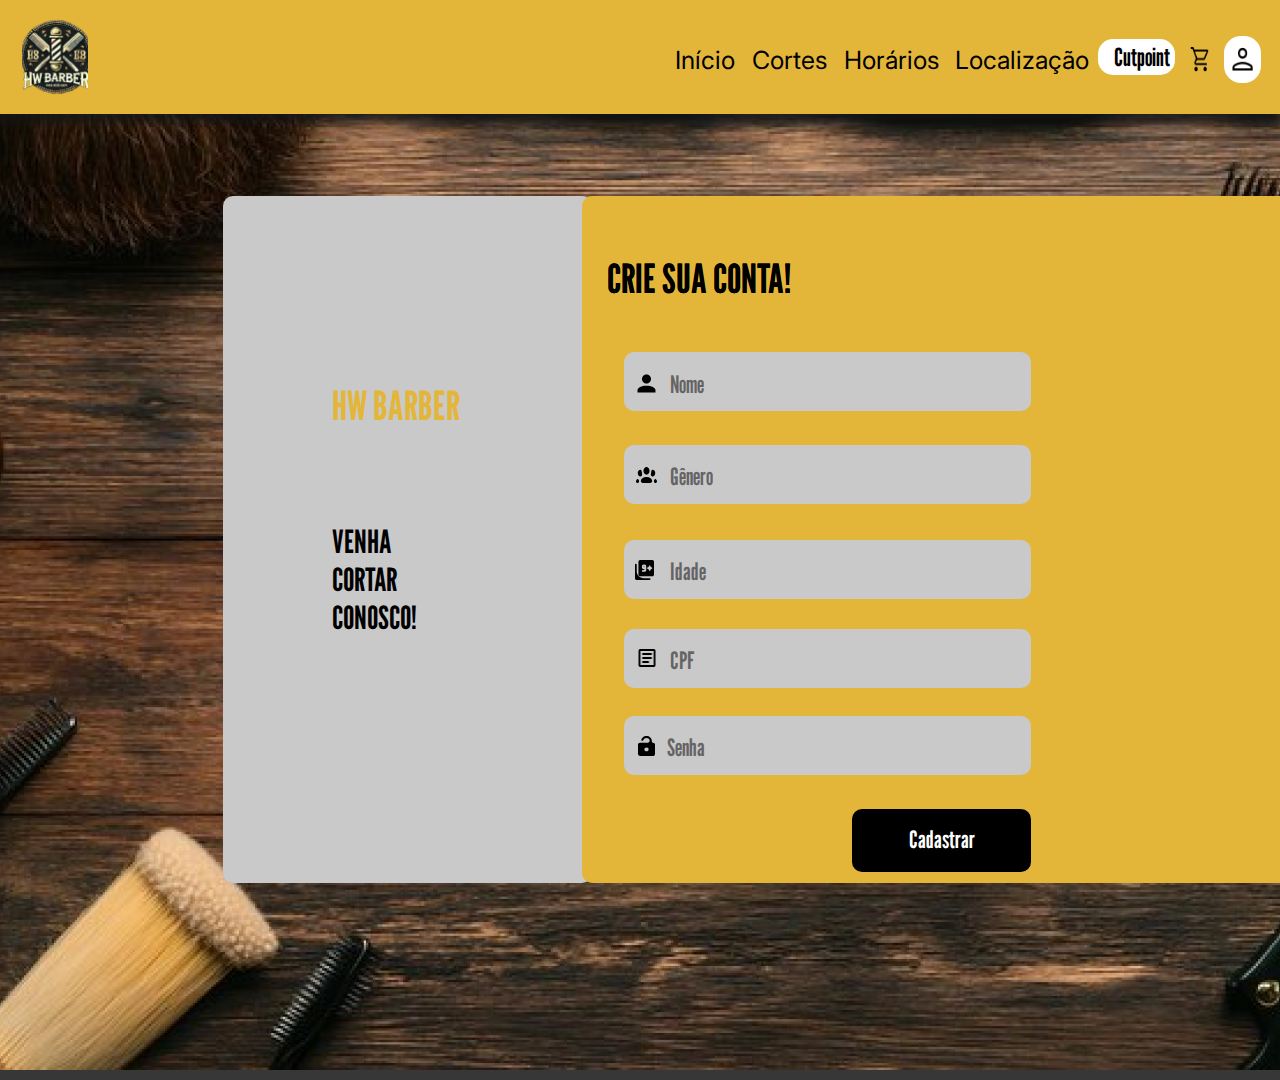
<file: tela cadastro/cadastro.html>
<!DOCTYPE html>
<html>
<head>
  	<meta charset="utf-8">
  	<meta name="viewport" content="initial-scale=1, width=device-width">
  	
  	<link rel="stylesheet"  href="./index.css" />
    <link rel="stylesheet"  href="./global.css" />
  	<link rel="stylesheet" href="https://fonts.googleapis.com/css2?family=League Gothic:wght@400&display=swap" />
  	<link rel="stylesheet" href="https://fonts.googleapis.com/css2?family=Inter:wght@400&display=swap" />
  	
  	
  	
</head>
<body>
  	
  	<div class="tela-de-cadastro">
    		<img class="fundo-icon" alt="" src="imagenscadastro/fundo.png">
    		
    		<div class="tela-preincipal">
      			<div class="barra-topo">
        				<div class="barra-topo-child">
        				</div>
      			</div>
      			<div class="barra">
        				<div class="perfilfoto">
          					<div class="rectangle-parent">
            						<div class="group-child" id="rectangle">
            						</div>
            						<img class="perfil-icon" alt="" src="imagenscadastro/perfil.png" id="perfilIcon">
            						
          					</div>
        				</div>
        				<img class="carrinho-icon" alt="" src="imagenscadastro/carrinho.png" id="carrinhoIcon">
        				
        				<div class="poit">
          					<div class="poit-child">
          					</div>
          					<div class="cutpoint">   Cutpoint</div>
        				</div>
        				<div class="inicio-etc">
          					<div class="incio" id="incioText">Início</div>
          					<div class="cortes" id="cortesText">Cortes</div>
          					<div class="horrios" id="horriosText">Horários</div>
          					<div class="localizao" id="localizaoText">Localização</div>
        				</div>
        				<img class="logo-hw-icon" alt="" src="imagenscadastro/logo-hw.png" id="logoHwImage">
        				
      			</div>
    		</div>
    		<div class="rectangle-group">
      			<div class="group-item">
      			</div>
      			<div class="hw-barber">HW BARBER</div>
      			<div class="venha-cortar-conosco-container">
        				<p class="venha">VENHA </p>
        				<p class="venha">CORTAR </p>
        				<p class="venha">CONOSCO!</p>
      			</div>
      			<div class="group-inner">
      			</div>
      			<div class="crie-sua-conta">CRIE SUA CONTA!</div>
      			<div class="crie-sua-conta">CRIE SUA CONTA!</div>
      			<div class="boto-cadastrar" id="botoCadastrarContainer">
        				<div class="boto-cadastrar-child">
        				</div>
        				<div class="cadastrar">Cadastrar</div>
      			</div>
      			<div class="rectangle-container">
        				<div class="rectangle-div">
        				</div>
        				<div class="senha" id="senhaText">Senha</div>
        				<img class="senha-icon" alt="" src="imagenscadastro/senha.svg">
        				
      			</div>
      			<div class="group-child1">
      			</div>
      			<div class="cpf" id="cPFText">CPF</div>
      			<div class="cpf1">
        				<div class="text-box-outline">
        				</div>
      			</div>
      			<img class="cpf-icon" alt="" src="imagenscadastro/cpf.png">
      			
      			<div class="group-child2">
      			</div>
      			<div class="nome" id="nomeText">Nome</div>
      			<img class="perfilusuario-icon" alt="" src="imagenscadastro/perfilusuario.svg">
      			
      			<div class="group-div">
        				<div class="rectangle-div">
        				</div>
        				<div class="gnero" id="gneroText">Gênero</div>
        				<img class="genero-icon" alt="" src="imagenscadastro/genero.svg">
        				
      			</div>
      			<div class="group-child4">
      			</div>
      			<div class="idade" id="idadeText">Idade</div>
      			<img class="idade-icon" alt="" src="imagenscadastro/idade.svg">
      			
    		</div>
  	</div>
  	
  	
  	
  	
  	<script>
    		var rectangle = document.getElementById("rectangle");
    		if(rectangle) {
      			rectangle.addEventListener("click", function (e) {
        				// Add your code here
      			});
    		}
    		
    		var perfilIcon = document.getElementById("perfilIcon");
    		if(perfilIcon) {
      			perfilIcon.addEventListener("click", function (e) {
        				// Add your code here
      			});
    		}
    		
    		var carrinhoIcon = document.getElementById("carrinhoIcon");
    		if(carrinhoIcon) {
      			carrinhoIcon.addEventListener("click", function (e) {
        				// Add your code here
      			});
    		}
    		
    		var incioText = document.getElementById("incioText");
    		if(incioText) {
      			incioText.addEventListener("click", function (e) {
        				window.location.href = '../tela principal/principal.html'
      			});
    		}
    		
    		var cortesText = document.getElementById("cortesText");
    		if(cortesText) {
      			cortesText.addEventListener("click", function (e) {
        				// Add your code here
      			});
    		}
    		
    		var horriosText = document.getElementById("horriosText");
    		if(horriosText) {
      			horriosText.addEventListener("click", function (e) {
        				// Add your code here
      			});
    		}
    		
    		var localizaoText = document.getElementById("localizaoText");
    		if(localizaoText) {
      			localizaoText.addEventListener("click", function (e) {
        				// Add your code here
      			});
    		}
    		
    		var logoHwImage = document.getElementById("logoHwImage");
    		if(logoHwImage) {
      			logoHwImage.addEventListener("click", function (e) {
        				// Add your code here
      			});
    		}
    		
    		var botoCadastrarContainer = document.getElementById("botoCadastrarContainer");
    		if(botoCadastrarContainer) {
      			botoCadastrarContainer.addEventListener("click", function (e) {
        				// Add your code here
      			});
    		}
    		
    		</script></body>
</html>
</file>
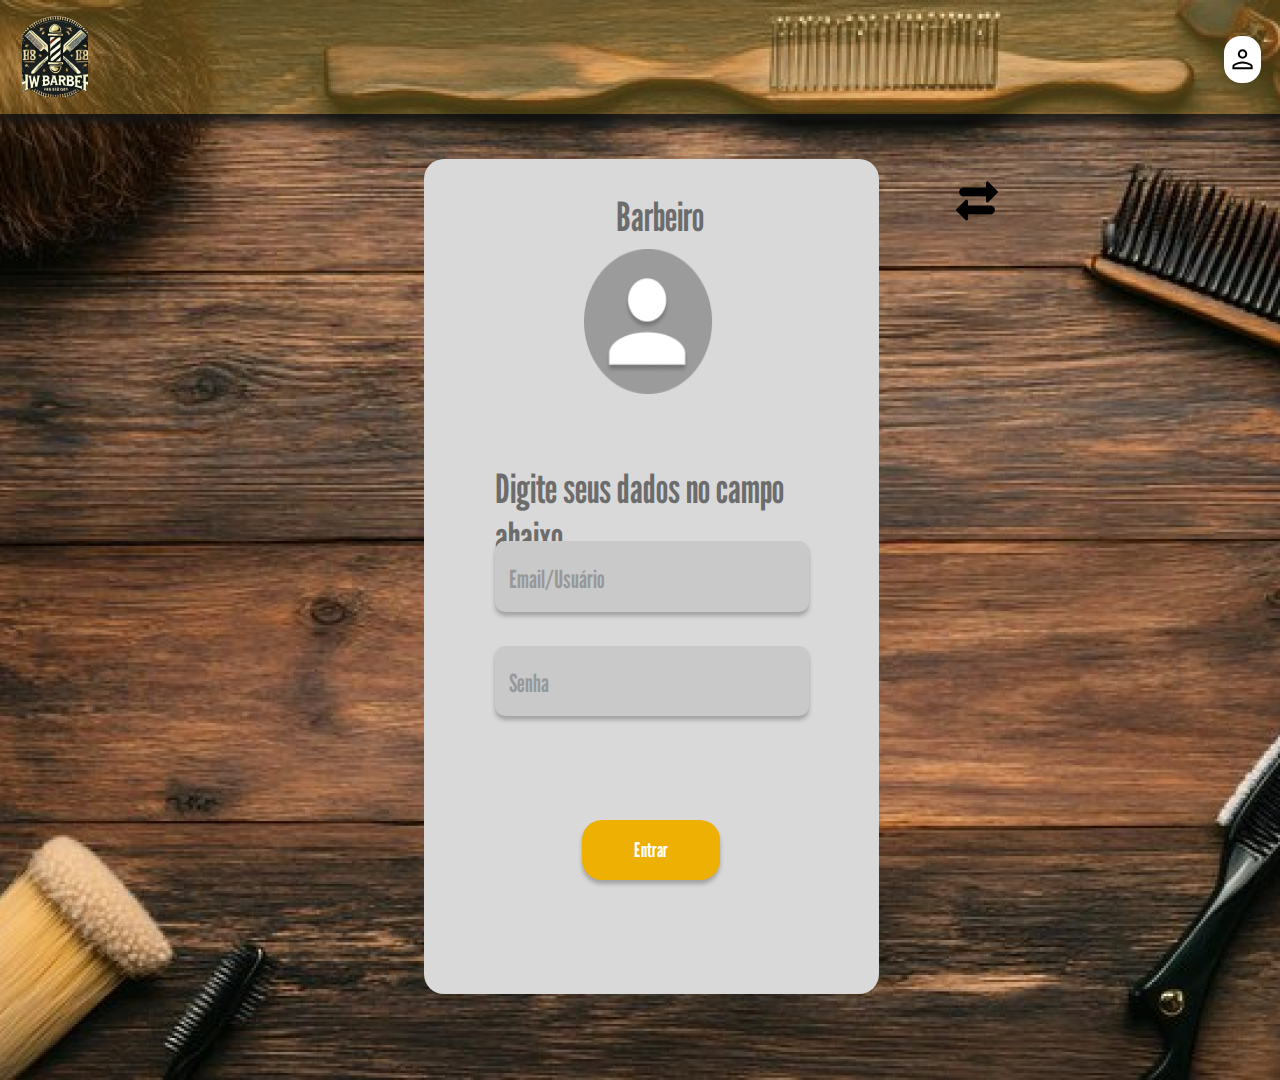
<file: tela login - barbeiro/tela login - barbeiro.html>
<!DOCTYPE html>
<html>
<head>
  	<meta charset="utf-8">
  	<meta name="viewport" content="initial-scale=1, width=device-width">
  	
  	<link rel="stylesheet"  href="./index.css" />
    <link rel="stylesheet"  href="./global.css" />
  	<link rel="stylesheet" href="https://fonts.googleapis.com/css2?family=League Gothic:wght@400&display=swap" />
  	
  	
  	
</head>
<body>
  	<div class="tela-de-login-barbeiro">
    		<div class="fundo-parent">
      			<img class="fundo-icon" alt="" src="imagensloginbarbeiro/fundo.png">
      			<div class="tela-de-login-parent">
        				<div class="tela-de-login">
          					<div class="tela-de-login-child">
          					</div>
          					<div class="botao" id="botaoContainer">
            						<div class="botao-child">
            						</div>
            						<div class="entrar">Entrar</div>
          					</div>
          					<div class="digite-seus-dados">Digite seus dados no campo abaixo.</div>
                            <div class="barbeiro">Barbeiro</div>
        				</div>
        				<div class="rectangle-parent">
          					<div class="group-child">
          					</div>
          					<div class="senha">Senha</div>
        				</div>
        				<div class="rectangle-group">
          					<div class="group-child">
          					</div>
          					<div class="emailusurio">Email/Usuário</div>
        				</div>
        				<img class="group-inner" alt="" src="imagensloginbarbeiro/usuario.png ">
        				
      			</div>
    		</div>
    		<div class="tela-preincipal">
      			<div class="barra-topo">
        				<div class="barra-topo-child">
        				</div>
      			</div>
      			<div class="barra">
        				<div class="perfilfoto">
          					<div class="fundo-parent">
            						<div class="rectangle-div" id="rectangle">
            						</div>
            						<img class="perfil-icon" alt="" src="imagensloginbarbeiro/perfil.svg" id="perfilIcon">
            						
          					</div>
        				</div>
        				<img class="logo-hw-icon" alt="" src="imagensloginbarbeiro/hwbarber.png">
        				
      			</div>
    		</div>
    		<img class="trocarpracliente-icon" alt="" src="imagensloginbarbeiro/trocarpracliente.png" id="trocarpraclienteIcon">
    		
  	</div>
  	
  	
  	
  	
  	<script>
    		var botaoContainer = document.getElementById("botaoContainer");
    		if(botaoContainer) {
      			botaoContainer.addEventListener("click", function (e) {
        				// Add your code here
      			});
    		}
    		
    		var rectangle = document.getElementById("rectangle");
    		if(rectangle) {
      			rectangle.addEventListener("click", function (e) {
        				// Add your code here
      			});
    		}
    		
    		var perfilIcon = document.getElementById("perfilIcon");
    		if(perfilIcon) {
      			perfilIcon.addEventListener("click", function (e) {
        				// Add your code here
      			});
    		}
    		
    		var trocarpraclienteIcon = document.getElementById("trocarpraclienteIcon");
    		if(trocarpraclienteIcon) {
                trocarpraclienteIcon.addEventListener("click", function (e) {
        				window.location.href = '../tela login/login.html'
      			});
    		}</script></body>
</html>
</file>
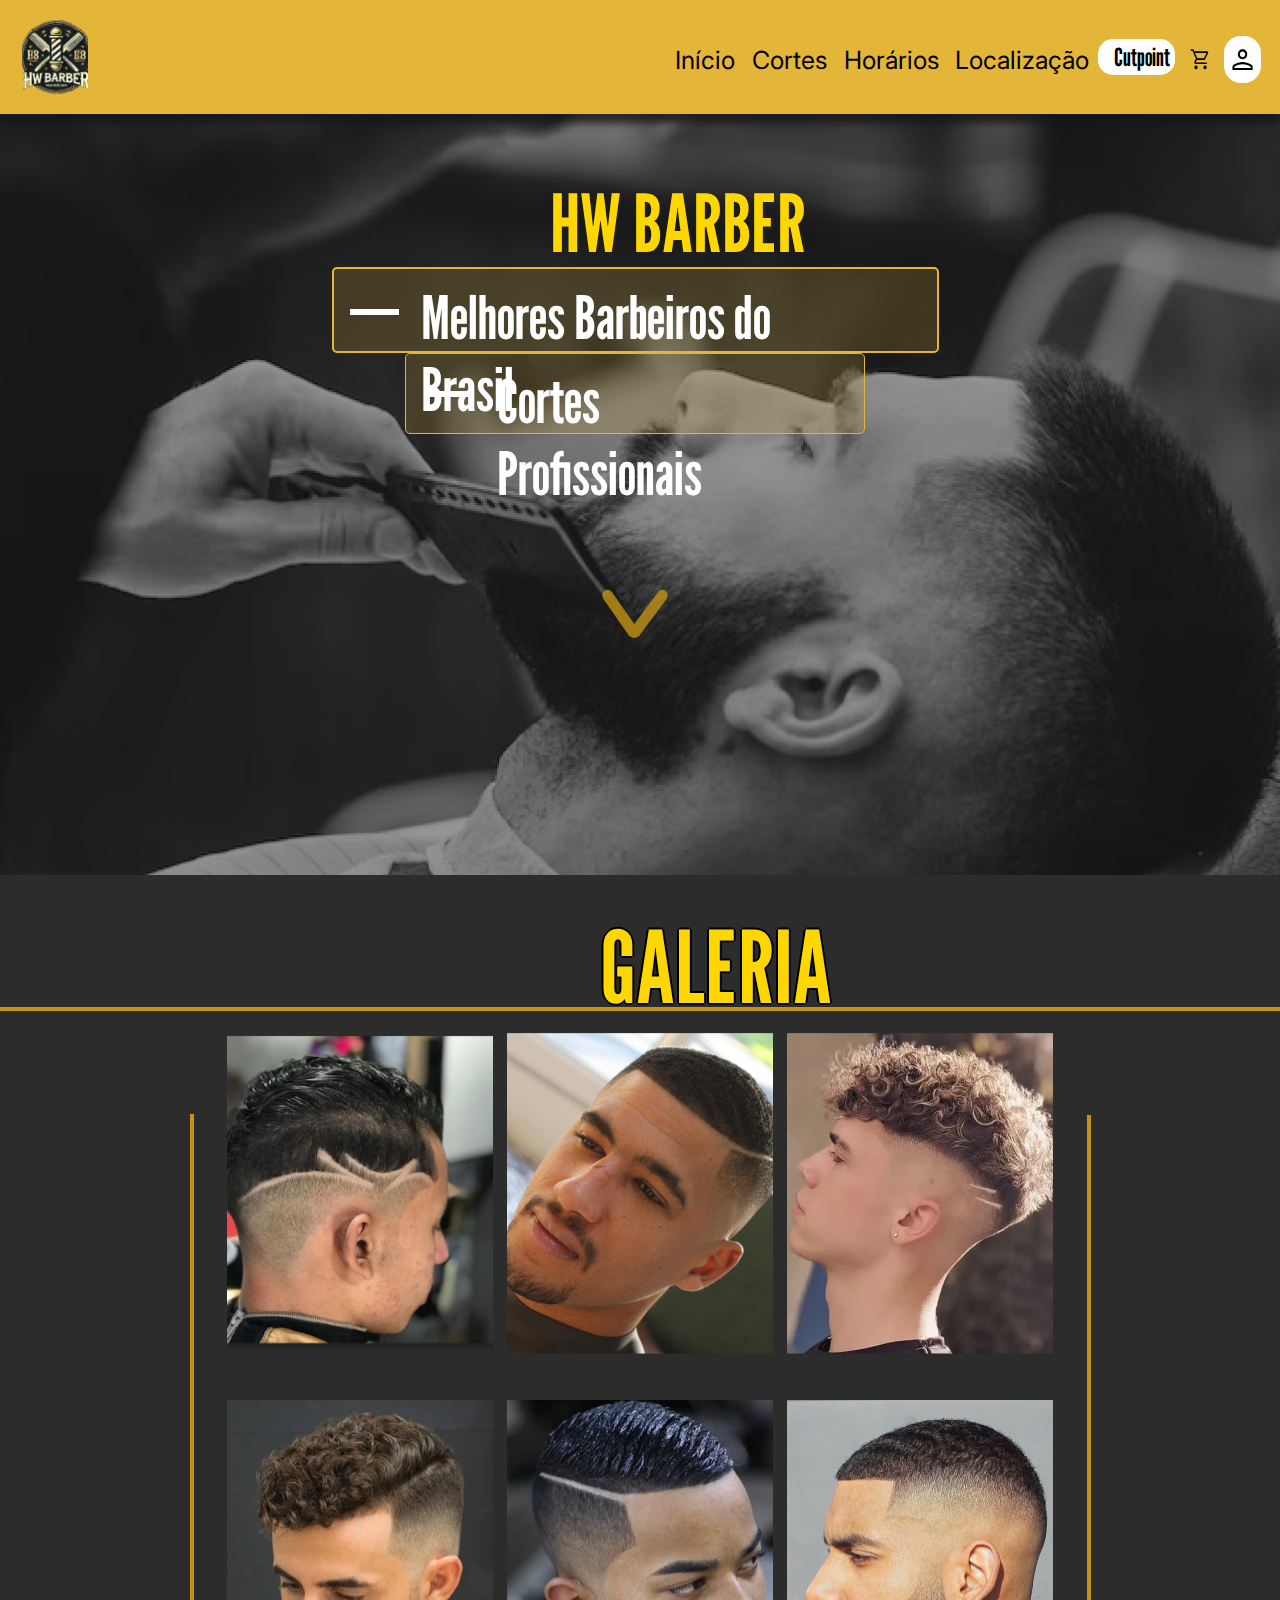
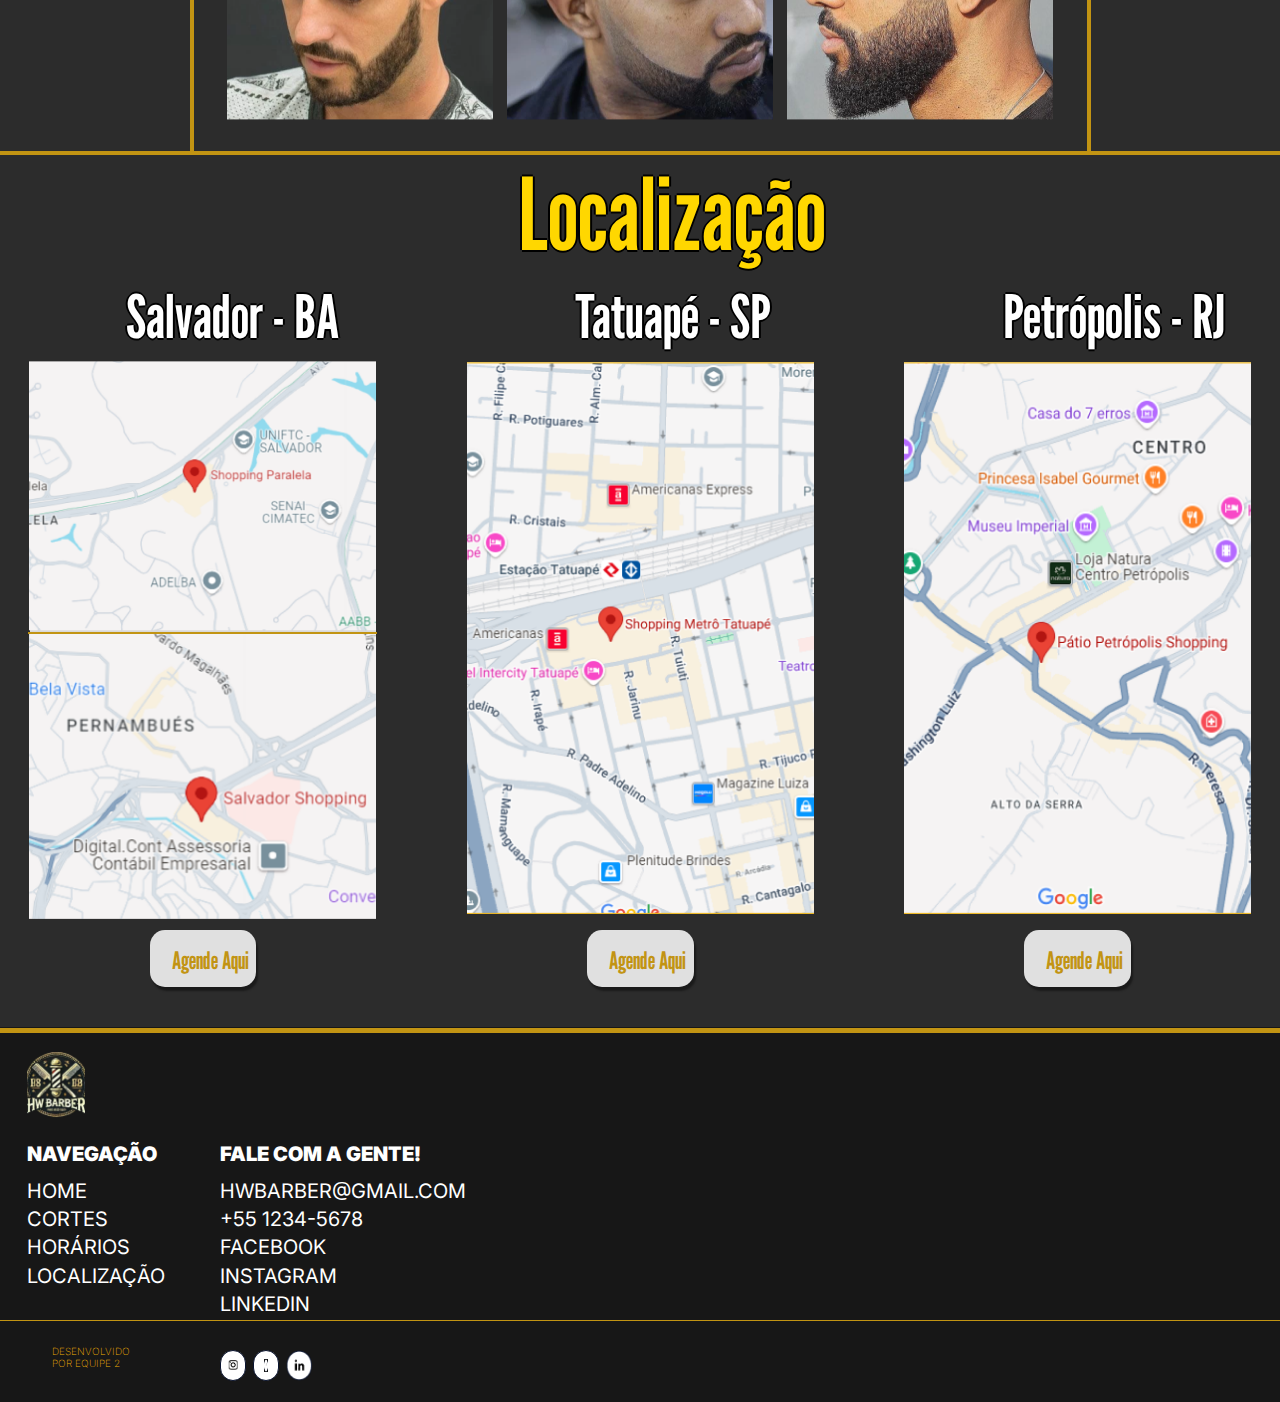
<file: tela principal/principal.html>
<!DOCTYPE html>
<html>
<head>
  	<meta charset="utf-8">
  	<meta name="viewport" content="initial-scale=1, width=device-width">
  	
  	<link rel="stylesheet"  href="./index.css" />
	<link rel="stylesheet"  href="./globals.css" />
  	<link rel="stylesheet" href="https://fonts.googleapis.com/css2?family=League Gothic:wght@400&display=swap" />
  	<link rel="stylesheet" href="https://fonts.googleapis.com/css2?family=Inter:wght@200;400;900&display=swap" />
  	
  	
  	
</head>
<body>
  	
  	<div class="tela-principal">
    		<div class="group-parent">
      			<div class="group-container">
        				<div class="group-wrapper">
          					<div class="group-wrapper">
            						<img class="cara-barbudo-icon" alt="" src="imagens/cara-barbudo.png">
            						
            						<div class="hw-barber">HW BARBER</div>
            						<div class="texto-inicial">
              							<div class="texto-inicial-child">
              							</div>
              							<div class="texto-inicial-item">
              							</div>
              							<div class="cortes-profissionais">Cortes Profissionais</div>
              							<div class="texto-inicial-inner">
              							</div>
              							<div class="rectangle-div">
              							</div>
              							<div class="melhores-barbeiros-do">Melhores Barbeiros do Brasil</div>
            						</div>
          					</div>
        				</div>
        				<img class="group-child" alt="" src="imagens/vector-1.png" id="vector">
        				
      			</div>
      			<div class="localizao" data-scroll-to="localizaoContainer">
        				<div class="linha-parent">
          					<div class="linha">
            						<div class="linha-child">
            						</div>
            						<div class="linha-item">
            						</div>
          					</div>
          					<div class="galeria">Localização</div>
          					<div class="salvador-ba">Salvador - BA</div>
          					<div class="tatuap-sp">Tatuapé - SP</div>
          					<div class="petrpolis-rj">Petrópolis - RJ</div>
          					<div class="salvador">
          					</div>
          					<img class="salvador2-icon" alt="" src="imagens/salvador-2.png">
          					
          					<div class="tatuap-sp1">
          					</div>
          					<img class="tatuape-icon" alt="" src="imagens/tatuape.png">
          					
          					<div class="petrpolis-rj1">
          					</div>
          					<img class="petropolis-icon" alt="" src="imagens/petropolis.png">
          					
          					<div class="agende-aqui" id="agendeAquiContainer">
            						<div class="agende-aqui-child">
            						</div>
            						<div class="agende-aqui1">Agende Aqui</div>
          					</div>
          					<div class="agende-aqui2" id="agendeAquiContainer1">
            						<div class="agende-aqui-child">
            						</div>
            						<div class="agende-aqui1">Agende Aqui</div>
          					</div>
          					<img class="salvador1-icon" alt="" src="imagens/salvador-1.png">
          					
          					<div class="group-item">
          					</div>
          					<div class="agende-aqui4" id="agendeAquiContainer2">
            						<div class="agende-aqui-child">
            						</div>
            						<div class="agende-aqui1">Agende Aqui</div>
          					</div>
        				</div>
      			</div>
      			<div class="galeria1">
        				<div class="galeria2">
          					<div class="galeria-child">
          					</div>
          					<div class="galeria-fotos">
            						<div class="galeria-fotos-child">
            						</div>
            						<div class="galeria-fotos-item">
            						</div>
            						<img class="icon" alt="" src="imagens/1.png">
            						
            						<img class="icon1" alt="" src="imagens/2.png">
            						
            						<img class="icon2" alt="" src="imagens/3.png">
            						
            						<img class="icon3" alt="" src="imagens/4.png">
            						
            						<img class="icon4" alt="" src="imagens/5.png">
            						
            						<img class="icon5" alt="" src="imagens/6.png">
            						
          					</div>
          					<div class="galeria-item">
          					</div>
        				</div>
        				<div class="galeria3">GALERIA</div>
      			</div>
      			<div class="rodap">
        				<div class="linha1">
          					<div class="linha-inner">
          					</div>
          					<div class="linha-child1">
          					</div>
        				</div>
        				<div class="desenvolvido-por-equipe-2-parent">
          					<div class="desenvolvido-por-equipe">Desenvolvido por equipe 2 </div>
          					<div class="linha2">
            						<div class="linha-child2">
            						</div>
            						<div class="linha-child3">
            						</div>
          					</div>
          					<div class="informaes-do-rodap">
            						<div class="social">
              							<img class="linkedin-icon" alt="" src="imagens/linkedin-icon.png" id="linkedinIcon">
              							
              							<div class="facebook-icon" id="facebookIconContainer">
                								<div class="rectangle">
                								</div>
                								<img class="facebook-icon1" alt="" src="imagens/Facebook-Icon.png">
                								
              							</div>
              							<div class="instagram-icon" id="instagramIconContainer">
                								<div class="rectangle">
                								</div>
                								<img class="instagram-icon1" alt="" src="imagens/instagram.png">
                								
              							</div>
            						</div>
            						<div class="fale-com-a-gente">
              							<div class="linkedin">Linkedin</div>
              							<div class="instagram">Instagram</div>
              							<div class="facebook">Facebook</div>
              							<div class="div">+55 1234-5678</div>
              							<div class="hwbarbergmailcom">HWBarber@gmail.com</div>
              							<div class="fale-com-a">Fale com a gente!</div>
            						</div>
            						<div class="navegao">
              							<div class="horrios">Horários</div>
              							<div class="localizao1" id="localizaoText">Localização</div>
              							<div class="cortes" id="cortesText">Cortes</div>
              							<div class="home" id="homeText">Home</div>
              							<div class="navegao1">Navegação</div>
            						</div>
            						<div class="logo-da-empresa">LOGO da empresa</div>
          					</div>
          					<img class="logo-da-hw-barber-1" alt="" src="imagens/logo-hw.png">
          					
          					<img class="hwbarber-icon" alt="" src="imagens/hwbarber.png" id="hwbarberImage">
          					
        				</div>
      			</div>
    		</div>
    		<div class="tela-preincipal">
      			<div class="barra-topo">
        				<div class="barra-topo-child">
        				</div>
      			</div>
      			<div class="barra">
        				<div class="perfilfoto" id="perfilfotoContainer">
          					<div class="group-wrapper">
            						<div class="group-inner">
            						</div>
            						<img class="perfil-icon" alt="" src="imagens/perfil.svg" id="perfilIcon">
            						
          					</div>
        				</div>
        				<img class="carrinho-icon" alt="" src="imagens/carrinho.svg" id="carrinhoIcon">
        				
        				<div class="poit">
          					<div class="poit-child">
          					</div>
          					<div class="cutpoint">   Cutpoint</div>
        				</div>
        				<div class="inicio-etc">
          					<div class="incio" id="incioText">Início</div>
          					<div class="cortes1" id="cortesText">Cortes</div>
          					<div class="horrios1" id="horriosText">Horários</div>
          					<div class="localizao2" id="localizaoText">Localização</div>
        				</div>
        				<img class="logo-hw-icon" alt="" src="imagens/logo-hw.png" id="logoHwImage">
        				
      			</div>
    		</div>
  	</div>
  	
  	
  	
  	
  	<script>
    		var vector = document.getElementById("vector");
    		if(vector) {
      			vector.addEventListener("click", function () {
        				var anchor = document.querySelector("[data-scroll-to='localizaoContainer']");
        				if(anchor) {
          					anchor.scrollIntoView({"block":"start","behavior":"smooth"})
        				}
      			});
    		}
    		
    		
    		var agendeAquiContainer = document.getElementById("agendeAquiContainer");
    		if(agendeAquiContainer) {
      			agendeAquiContainer.addEventListener("click", function (e) {
        				window.location.href = '../tela login/login.html'
      			});
    		}
    		
    		var agendeAquiContainer1 = document.getElementById("agendeAquiContainer1");
    		if(agendeAquiContainer1) {
      			agendeAquiContainer1.addEventListener("click", function (e) {
        				window.location.href = '../tela login/login.html'
      			});
    		}
    		
    		var agendeAquiContainer2 = document.getElementById("agendeAquiContainer2");
    		if(agendeAquiContainer2) {
      			agendeAquiContainer2.addEventListener("click", function (e) {
        				window.location.href = '../tela login/login.html'
      			});
    		}
    		
    		var linkedinIcon = document.getElementById("linkedinIcon");
    		if(linkedinIcon) {
      			linkedinIcon.addEventListener("click", function (e) {
        				// Add your code here
      			});
    		}
    		
    		var facebookIconContainer = document.getElementById("facebookIconContainer");
    		if(facebookIconContainer) {
      			facebookIconContainer.addEventListener("click", function (e) {
        				// Add your code here
      			});
    		}
    		
    		var instagramIconContainer = document.getElementById("instagramIconContainer");
    		if(instagramIconContainer) {
      			instagramIconContainer.addEventListener("click", function (e) {
        				// Add your code here
      			});
    		}
    		
    		var localizaoText = document.getElementById("localizaoText");
    		if(localizaoText) {
      			localizaoText.addEventListener("click", function (e) {
        				// Add your code here
      			});
    		}
    		
    		var cortesText = document.getElementById("cortesText");
    		if(cortesText) {
      			cortesText.addEventListener("click", function (e) {
        				// Add your code here
      			});
    		}
    		
    		var homeText = document.getElementById("homeText");
    		if(homeText) {
      			homeText.addEventListener("click", function (e) {
        				window.location.href = '../tela principal/principal.html'
      			});
    		}
    		
    		var hwbarberImage = document.getElementById("hwbarberImage");
    		if(hwbarberImage) {
      			hwbarberImage.addEventListener("click", function (e) {
        				window.location.href = '../tela principal/principal.html'
      			});
    		}
    		
    		var perfilIcon = document.getElementById("perfilIcon");
    		if(perfilIcon) {
      			perfilIcon.addEventListener("click", function (e) {
        				// Add your code here
      			});
    		}
    		
    		var perfilfotoContainer = document.getElementById("perfilfotoContainer");
    		if(perfilfotoContainer) {
      			perfilfotoContainer.addEventListener("click", function (e) {
        				// Add your code here
      			});
    		}
    		
    		var carrinhoIcon = document.getElementById("carrinhoIcon");
    		if(carrinhoIcon) {
      			carrinhoIcon.addEventListener("click", function (e) {
        				// Add your code here
      			});
    		}
    		
    		var incioText = document.getElementById("incioText");
    		if(incioText) {
      			incioText.addEventListener("click", function (e) {
        				window.location.href = '../tela principal/principal.html'
      			});
    		}
    		
    		var horriosText = document.getElementById("horriosText");
    		if(horriosText) {
      			horriosText.addEventListener("click", function (e) {
        				// Add your code here
      			});
    		}
    		
    		var logoHwImage = document.getElementById("logoHwImage");
    		if(logoHwImage) {
      			logoHwImage.addEventListener("click", function (e) {
        				window.location.href = '../tela principal/principal.html'
      			});
    		}</script></body>
</html>
</file>
<file: tela cadastro/index.css>
.fundo-icon {
    position: absolute;
    top: 0px;
    left: 0px;
    width: 1490px;
    height: 1069.9px;
    object-fit: cover;
}
.barra-topo-child {
    position: absolute;
    top: 159px;
    left: 0px;
    background-color: #373737;
    width: 1906px;
    height: 890px;
}
.barra-topo {
    position: absolute;
    height: 100%;
    width: 100%;
    top: 0%;
    right: 0%;
    bottom: 0%;
    left: 0%;
    box-shadow: 0px 9px 7px rgba(22, 22, 22, 0.79);
    background-color: #e3b63a;
    overflow: hidden;
}
.group-child {
    position: absolute;
    height: 100%;
    width: 100%;
    top: 0%;
    right: 0%;
    bottom: 0%;
    left: 0%;
    border-radius: 17px;
    background-color: #fff;
    cursor: pointer;
}
.perfil-icon {
    position: absolute;
    height: 52.68%;
    width: 55.92%;
    top: 23.35%;
    right: 22.02%;
    bottom: 23.98%;
    left: 22.06%;
    max-width: 100%;
    overflow: hidden;
    max-height: 100%;
    cursor: pointer;
}
.rectangle-parent {
    position: absolute;
    height: 100%;
    width: 100%;
    top: 0%;
    right: 0%;
    bottom: 0%;
    left: 0%;
}
.perfilfoto {
    position: absolute;
    height: 57.58%;
    width: 2.99%;
    top: 24.66%;
    right: 0%;
    bottom: 17.76%;
    left: 97.01%;
}
.carrinho-icon {
    position: absolute;
    height: 30.95%;
    width: 1.6%;
    top: 38.29%;
    right: 4.16%;
    bottom: 30.76%;
    left: 94.23%;
    max-width: 100%;
    overflow: hidden;
    max-height: 100%;
    cursor: pointer;
}
.poit-child {
    position: absolute;
    height: 100%;
    width: 100%;
    top: 0%;
    right: 0%;
    bottom: 0%;
    left: 0%;
    border-radius: 15px;
    background-color: #fff;
}
.cutpoint {
    position: absolute;
    height: 67.23%;
    width: 90.52%;
    top: 8.49%;
    left: 4.93%;
    white-space: pre-wrap;
    display: inline-block;
}
.poit {
    position: absolute;
    height: 44.02%;
    width: 6.14%;
    top: 28.29%;
    right: 6.99%;
    bottom: 27.69%;
    left: 86.87%;
}
.incio {
    position: absolute;
    height: 78.95%;
    width: 14.41%;
    top: 0%;
    left: 0%;
    display: inline-block;
    cursor: pointer;
}
.cortes {
    position: absolute;
    height: 98.68%;
    width: 16.96%;
    top: 1.35%;
    left: 18.84%;
    display: inline-block;
    cursor: pointer;
}
.horrios {
    position: absolute;
    height: 78.95%;
    width: 21.83%;
    top: 0%;
    left: 41.54%;
    display: inline-block;
    cursor: pointer;
}
.localizao {
    position: absolute;
    height: 79.93%;
    width: 31.07%;
    top: 0.1%;
    left: 68.92%;
    display: inline-block;
    cursor: pointer;
}
.inicio-etc {
    position: absolute;
    height: 37.48%;
    width: 32.71%;
    top: 35.72%;
    right: 14.58%;
    bottom: 26.79%;
    left: 52.71%;
    font-family: Inter;
}
.logo-hw-icon {
    position: absolute;
    height: 100%;
    width: 5.34%;
    top: 0%;
    right: 94.66%;
    bottom: 0%;
    left: 0%;
    max-width: 100%;
    overflow: hidden;
    max-height: 100%;
    object-fit: cover;
    cursor: pointer;
}
.barra {
    position: absolute;
    height: 71.14%;
    width: 96.81%;
    top: 14.04%;
    right: 1.47%;
    bottom: 14.82%;
    left: 1.72%;
}
.tela-preincipal {
    position: absolute;
    height: 10.56%;
    width: 100%;
    top: 0%;
    right: 0%;
    bottom: 89.44%;
    left: 0%;
}
.group-item {
    position: absolute;
    top: 0px;
    left: 0px;
    border-radius: 10px;
    background-color: #c9c9c9;
    width: 369px;
    height: 687px;
}
.hw-barber {
    position: absolute;
    top: 185.35px;
    left: 108.35px;
    font-size: 40px;
    color: #e3b63a;
    display: inline-block;
    width: 144.1px;
    height: 149.5px;
}
.venha {
    margin: 0;
}
.venha-cortar-conosco-container {
    position: absolute;
    top: 325.53px;
    left: 108.35px;
    font-size: 32px;
    color: #000;
    display: inline-block;
    width: 97.2px;
    height: 236.7px;
}
.group-inner {
    position: absolute;
    top: 0px;
    left: 358.75px;
    border-radius: 10px;
    background-color: #e3b63a;
    width: 708.2px;
    height: 686.9px;
}
.crie-sua-conta {
    position: absolute;
    top: calc(50% - 285.87px);
    left: calc(50% - 149.73px);
    font-size: 40px;
    color: #000;
    display: inline-block;
    width: 208.9px;
    height: 76.3px;
}
.boto-cadastrar-child {
    position: absolute;
    top: 0px;
    left: 0px;
    border-radius: 10px;
    background-color: #000;
    width: 178.9px;
    height: 63.3px;
}
.cadastrar {
    position: absolute;
    top: 16.34px;
    left: 57px;
    display: inline-block;
    width: 64px;
    height: 20px;
}
.boto-cadastrar {
    position: absolute;
    top: 612.66px;
    left: 628.75px;
    width: 178.9px;
    height: 63.3px;
    cursor: pointer;
    color: #fff;
}
.rectangle-div {
    position: absolute;
    top: 0px;
    left: 0px;
    border-radius: 10px;
    background-color: #c9c9c9;
    width: 406.6px;
    height: 59.2px;
}
.senha {
    position: absolute;
    top: 16.78px;
    left: 42.36px;
    display: inline-block;
    width: 39.2px;
    height: 25px;
    cursor: pointer;
}
.senha-icon {
    position: absolute;
    height: 33.78%;
    width: 4.18%;
    top: 33.41%;
    right: 92.44%;
    bottom: 32.81%;
    left: 3.38%;
    max-width: 100%;
    overflow: hidden;
    max-height: 100%;
}
.rectangle-container {
    position: absolute;
    top: 520.22px;
    left: 401.01px;
    width: 406.6px;
    height: 59.2px;
}
.group-child1 {
    position: absolute;
    top: 433px;
    left: 401.01px;
    border-radius: 10px;
    background-color: #c9c9c9;
    width: 406.6px;
    height: 59.2px;
}
.cpf {
    position: absolute;
    top: 450px;
    left: 446.75px;
    display: inline-block;
    width: 29px;
    height: 24px;
    cursor: pointer;
}
.cpf-icon {
    position: absolute;
    height: 2.62%;
    width: 1.69%;
    top: 65.94%;
    right: 59.49%;
    bottom: 31.44%;
    left: 38.83%;
    max-width: 100%;
    overflow: hidden;
    max-height: 100%;
}
.group-child2 {
    position: absolute;
    top: 155.76px;
    left: 401.01px;
    border-radius: 10px;
    background-color: #c9c9c9;
    width: 406.6px;
    height: 59.2px;
}
.nome {
    position: absolute;
    top: 174px;
    left: 446.5px;
    display: inline-block;
    width: 39.2px;
    height: 25px;
    cursor: pointer;
}
.perfilusuario-icon {
    position: absolute;
    top: 174px;
    left: 409.75px;
    width: 27px;
    height: 27px;
    overflow: hidden;
}
.gnero {
    position: absolute;
    top: 17px;
    left: 45.68px;
    display: inline-block;
    width: 52px;
    height: 25px;
    cursor: pointer;
}
.genero-icon {
    position: absolute;
    height: 27.03%;
    width: 5.16%;
    top: 37.16%;
    right: 91.96%;
    bottom: 35.81%;
    left: 2.87%;
    max-width: 100%;
    overflow: hidden;
    max-height: 100%;
}
.group-div {
    position: absolute;
    top: 249px;
    left: 401.07px;
    width: 406.6px;
    height: 59.2px;
}
.group-child4 {
    position: absolute;
    top: 344.22px;
    left: 401.01px;
    border-radius: 10px;
    background-color: #c9c9c9;
    width: 406.6px;
    height: 59.2px;
}
.idade {
    position: absolute;
    top: 361px;
    left: 446.75px;
    display: inline-block;
    width: 39px;
    height: 27px;
    cursor: pointer;
}
.idade-icon {
    position: absolute;
    height: 2.91%;
    width: 1.78%;
    top: 52.98%;
    right: 59.63%;
    bottom: 44.1%;
    left: 38.59%;
    max-width: 100%;
    overflow: hidden;
    max-height: 100%;
}
.rectangle-group {
    position: absolute;
    top: 196px;
    left: 223.25px;
    width: 1066.9px;
    height: 687px;
    font-size: 24px;
    color: rgba(0, 0, 0, 0.5);
}
.tela-de-cadastro {
    width: 100%;
    position: relative;
    background-color: #373737;
    height: 1080px;
    overflow: hidden;
    text-align: left;
    font-size: 25px;
    color: #000;
    font-family: 'League Gothic';
}
</file>
<file: tela cadastro/global.css>
*{
    margin: 0;
    padding: 0;
    box-sizing: border-box;
    }
</file>
<file: tela login - barbeiro/index.css>
.fundo-icon {
    position: absolute;
    height: 100%;
    width: 100%;
    top: 0%;
    right: 0%;
    bottom: 0%;
    left: 0%;
    max-width: 100%;
    overflow: hidden;
    max-height: 100%;
    object-fit: cover;
}
.tela-de-login-child {
    position: absolute;
    height: 100%;
    width: 100%;
    top: 0%;
    right: 0%;
    bottom: 0%;
    left: 0%;
    border-radius: 20px;
    background-color: #d9d9d9;
}
.botao-child {
    position: absolute;
    height: 100%;
    width: 100%;
    top: 0%;
    right: 0%;
    bottom: 0%;
    left: 0%;
    box-shadow: 0px 4px 4px rgba(0, 0, 0, 0.25);
    border-radius: 20px;
    background-color: #efb004;
}
.entrar {
    position: absolute;
    height: 40.13%;
    width: 29.38%;
    top: 30.1%;
    left: 37.5%;
    display: inline-block;
}
.botao {
    position: absolute;
    height: 7.16%;
    width: 30.14%;
    top: 79.16%;
    right: 35%;
    bottom: 13.68%;
    left: 34.85%;
    cursor: pointer;
    font-size: 20px;
    color: #fff;
}
.digite-seus-dados {
    position: absolute;
    height: 6.83%;
    width: 73.29%;
    top: 36.53%;
    left: 15.64%;
    display: inline-block;
}
.barbeiro {
    position: absolute;
    height: 6.83%;
    width: 20.16%;
    top: 3.95%;
    left: 42.2%;
    display: inline-block;
}
.tela-de-login {
    position: absolute;
    height: 100%;
    width: 100%;
    top: 0%;
    right: 0%;
    bottom: 0%;
    left: 0%;
    font-size: 40px;
    color: rgba(0, 0, 0, 0.5);
}
.group-child {
    position: absolute;
    height: 100%;
    width: 100%;
    top: 0%;
    right: 0%;
    bottom: 0%;
    left: 0%;
    box-shadow: 0px 4px 4px rgba(0, 0, 0, 0.25);
    border-radius: 10px;
    background-color: #c9c9c9;
}
.senha {
    position: absolute;
    height: 35.36%;
    width: 17.86%;
    top: 31.37%;
    left: 4.3%;
    display: inline-block;
}
.rectangle-parent {
    position: absolute;
    height: 8.47%;
    width: 68.78%;
    top: 58.3%;
    right: 15.51%;
    bottom: 33.23%;
    left: 15.71%;
}
.emailusurio {
    position: absolute;
    height: 35.36%;
    width: 30.62%;
    top: 32.37%;
    left: 4.3%;
    display: inline-block;
}
.rectangle-group {
    position: absolute;
    height: 8.47%;
    width: 68.78%;
    top: 45.76%;
    right: 15.51%;
    bottom: 45.77%;
    left: 15.71%;
}
.group-inner {
    position: absolute;
    height: 17.37%;
    width: 28.26%;
    top: 10.78%;
    right: 36.51%;
    bottom: 71.86%;
    left: 35.23%;
    max-width: 100%;
    overflow: hidden;
    max-height: 100%;
}
.tela-de-login-parent {
    position: absolute;
    height: 77.31%;
    width: 35.62%;
    top: 14.72%;
    right: 31.29%;
    bottom: 7.96%;
    left: 33.09%;
}
.fundo-parent {
    position: absolute;
    height: 100%;
    width: 100%;
    top: 0%;
    right: 0%;
    bottom: 0%;
    left: 0%;
}
.barra-topo-child {
    position: absolute;
    top: 159px;
    left: 0px;
    background-color: #373737;
    width: 1906px;
    height: 890px;
}
.barra-topo {
    position: absolute;
    height: 100%;
    width: 100%;
    top: 0%;
    right: 0%;
    bottom: 0%;
    left: 0%;
    box-shadow: 0px 9px 7px rgba(22, 22, 22, 0.79);
    background-color: rgba(227, 182, 58, 0.3);
    overflow: hidden;
}
.rectangle-div {
    position: absolute;
    height: 100%;
    width: 100%;
    top: 0%;
    right: 0%;
    bottom: 0%;
    left: 0%;
    border-radius: 17px;
    background-color: #fff;
    cursor: pointer;
}
.perfil-icon {
    position: absolute;
    height: 52.68%;
    width: 55.92%;
    top: 23.35%;
    right: 22.02%;
    bottom: 23.98%;
    left: 22.06%;
    max-width: 100%;
    overflow: hidden;
    max-height: 100%;
    cursor: pointer;
}
.perfilfoto {
    position: absolute;
    height: 57.58%;
    width: 2.99%;
    top: 24.66%;
    right: 0%;
    bottom: 17.76%;
    left: 97.01%;
}
.logo-hw-icon {
    position: absolute;
    height: 100%;
    width: 5.34%;
    top: 0%;
    right: 94.66%;
    bottom: 0%;
    left: 0%;
    max-width: 100%;
    overflow: hidden;
    max-height: 100%;
    object-fit: cover;
}
.barra {
    position: absolute;
    height: 71.14%;
    width: 96.81%;
    top: 14.04%;
    right: 1.47%;
    bottom: 14.82%;
    left: 1.72%;
}
.tela-preincipal {
    position: absolute;
    height: 10.56%;
    width: 100%;
    top: 0%;
    right: 0%;
    bottom: 89.44%;
    left: 0%;
}
.trocarpracliente-icon {
    position: absolute;
    top: 176px;
    left: 952px;
    width: 50px;
    height: 50px;
    object-fit: cover;
    cursor: pointer;
}
.tela-de-login-barbeiro {
    width: 100%;
    position: relative;
    background-color: #292929;
    height: 1080px;
    overflow: hidden;
    text-align: left;
    font-size: 25px;
    color: rgba(103, 103, 103, 0.5);
    font-family: 'League Gothic';
}
</file>
<file: tela login - barbeiro/global.css>
*{
    margin: 0;
    padding: 0;
    box-sizing: border-box;
    }
</file>
<file: tela principal/index.css>
.cara-barbudo-icon {
    position: absolute;
    height: 100%;
    width: 100%;
    top: 0%;
    right: 0%;
    bottom: 0%;
    left: 0%;
    max-width: 100%;
    overflow: hidden;
    max-height: 100%;
    object-fit: cover;
}
.hw-barber {
    position: absolute;
    height: 7.87%;
    width: 41.45%;
    top: 8.02%;
    left: 42.97%;
    display: inline-block;
}
.texto-inicial-child {
    position: absolute;
    height: 48.56%;
    width: 75.76%;
    top: 51.47%;
    right: 12.12%;
    bottom: -0.03%;
    left: 12.12%;
    border-radius: 5px;
    background-color: rgba(227, 182, 58, 0.19);
    border: 1px solid #e3b63a;
    box-sizing: border-box;
}
.texto-inicial-item {
    position: absolute;
    height: 3.89%;
    width: 8.04%;
    top: 73.8%;
    right: 76.81%;
    bottom: 22.31%;
    left: 15.15%;
    background-color: #fff;
}
.cortes-profissionais {
    position: absolute;
    height: 34.93%;
    width: 48.03%;
    top: 58.26%;
    left: 27.27%;
    display: inline-block;
}
.texto-inicial-inner {
    position: absolute;
    height: 51.5%;
    width: 100%;
    top: 0%;
    right: 0%;
    bottom: 48.5%;
    left: 0%;
    border-radius: 5px;
    background-color: rgba(227, 182, 58, 0.19);
    border: 2px solid #e3b63a;
    box-sizing: border-box;
}
.rectangle-div {
    position: absolute;
    height: 3.89%;
    width: 8.04%;
    top: 24.76%;
    right: 88.93%;
    bottom: 71.35%;
    left: 3.03%;
    background-color: #fff;
}
.melhores-barbeiros-do {
    position: absolute;
    height: 34.93%;
    width: 68.49%;
    top: 8.25%;
    left: 14.7%;
    display: inline-block;
}
.texto-inicial {
    position: absolute;
    height: 21.94%;
    width: 47.43%;
    top: 20.1%;
    right: 26.64%;
    bottom: 57.96%;
    left: 25.93%;
    font-size: 60px;
    color: #fff;
}
.group-wrapper {
    position: absolute;
    height: 100%;
    width: 100%;
    top: 0%;
    right: 0%;
    bottom: 0%;
    left: 0%;
}
.group-child {
    position: absolute;
    height: 6.39%;
    width: 5.17%;
    top: 62.38%;
    right: 47.79%;
    bottom: 31.22%;
    left: 47.04%;
    border-radius: 3px;
    max-width: 100%;
    overflow: hidden;
    max-height: 100%;
    cursor: pointer;
}
.group-container {
    position: absolute;
    height: 25.38%;
    width: 100%;
    top: 3.8%;
    right: 0%;
    bottom: 70.82%;
    left: 0%;
}
.linha-child {
    position: absolute;
    height: 99.52%;
    width: 99.59%;
    top: 0.49%;
    right: 0.41%;
    bottom: -0.01%;
    left: 0%;
    background-color: rgba(179, 179, 179, 0);
}
.linha-item {
    position: absolute;
    height: 0.54%;
    width: 99.99%;
    top: 0%;
    right: 0%;
    bottom: 99.46%;
    left: 0.01%;
    background-color: #c29413;
}
.linha {
    position: absolute;
    height: 89.2%;
    width: 100%;
    top: 0%;
    right: 0%;
    bottom: 10.8%;
    left: 0%;
}
.galeria {
    position: absolute;
    height: 9.7%;
    width: 33.35%;
    top: 0.25%;
    left: 40.66%;
    font-size: 100px;
    color: #ffd700;
    display: inline-block;
    text-shadow: 2px 0 0 #000, 0 2px 0 #000, -2px 0 0 #000, 0 -2px 0 #000;
}
.salvador-ba {
    position: absolute;
    height: 6.99%;
    width: 22.46%;
    top: 15.39%;
    left: 10.22%;
    display: inline-block;
    text-shadow: 2px 0 0 #000, 0 2px 0 #000, -2px 0 0 #000, 0 -2px 0 #000;
}
.tatuap-sp {
    position: absolute;
    height: 6.99%;
    width: 18.57%;
    top: 15.39%;
    left: 45.12%;
    display: inline-block;
    text-shadow: 2px 0 0 #000, 0 2px 0 #000, -2px 0 0 #000, 0 -2px 0 #000;
}
.petrpolis-rj {
    position: absolute;
    height: 6.99%;
    width: 19.3%;
    top: 15.39%;
    left: 78.42%;
    display: inline-block;
    text-shadow: 2px 0 0 #000, 0 2px 0 #000, -2px 0 0 #000, 0 -2px 0 #000;
}
.salvador {
    position: absolute;
    height: 65.98%;
    width: 26.97%;
    top: 25.29%;
    right: 70.33%;
    bottom: 8.73%;
    left: 2.7%;
    background-color: #d9d9d9;
}
.salvador2-icon {
    position: absolute;
    height: 34.22%;
    width: 27%;
    top: 57.67%;
    right: 70.32%;
    bottom: 8.11%;
    left: 2.67%;
    max-width: 100%;
    overflow: hidden;
    max-height: 100%;
    object-fit: cover;
}
.tatuap-sp1 {
    position: absolute;
    height: 65.98%;
    width: 26.97%;
    top: 25.29%;
    right: 36.31%;
    bottom: 8.73%;
    left: 36.72%;
    background-color: #d9d9d9;
}
.tatuape-icon {
    position: absolute;
    height: 65.98%;
    width: 26.97%;
    top: 25.29%;
    right: 36.31%;
    bottom: 8.73%;
    left: 36.72%;
    max-width: 100%;
    overflow: hidden;
    max-height: 100%;
    object-fit: cover;
}
.petrpolis-rj1 {
    position: absolute;
    height: 65.98%;
    width: 26.97%;
    top: 25.29%;
    right: 2.28%;
    bottom: 8.73%;
    left: 70.75%;
    background-color: #d9d9d9;
}
.petropolis-icon {
    position: absolute;
    height: 65.98%;
    width: 26.97%;
    top: 25.29%;
    right: 2.28%;
    bottom: 8.73%;
    left: 70.75%;
    max-width: 100%;
    overflow: hidden;
    max-height: 100%;
    object-fit: cover;
}
.agende-aqui-child {
    position: absolute;
    height: 100%;
    width: 100%;
    top: 0%;
    right: 0%;
    bottom: 0%;
    left: 0%;
    box-shadow: 2px 4px 2px rgba(0, 0, 0, 0.4);
    border-radius: 15px;
    background-color: #e0e0e0;
}
.agende-aqui1 {
    position: absolute;
    height: 45.77%;
    width: 114.98%;
    top: 27.13%;
    left: 20.62%;
    display: inline-block;
}
.agende-aqui {
    position: absolute;
    height: 6.8%;
    width: 8.3%;
    top: 93.21%;
    right: 11.62%;
    bottom: -0.01%;
    left: 80.08%;
    cursor: pointer;
    font-size: 24px;
    color: #c29413;
}
.agende-aqui2 {
    position: absolute;
    height: 6.8%;
    width: 8.3%;
    top: 93.21%;
    right: 45.64%;
    bottom: -0.01%;
    left: 46.06%;
    cursor: pointer;
    font-size: 24px;
    color: #c29413;
}
.salvador1-icon {
    position: absolute;
    height: 32.3%;
    width: 27%;
    top: 25.13%;
    right: 70.32%;
    bottom: 42.57%;
    left: 2.67%;
    max-width: 100%;
    overflow: hidden;
    max-height: 100%;
    object-fit: cover;
}
.group-item {
    position: absolute;
    height: 0.24%;
    width: 27.14%;
    top: 57.55%;
    right: 70.26%;
    bottom: 42.21%;
    left: 2.61%;
    border-top: 2px solid #c29413;
    box-sizing: border-box;
}
.agende-aqui4 {
    position: absolute;
    height: 6.8%;
    width: 8.3%;
    top: 93.21%;
    right: 79.67%;
    bottom: -0.01%;
    left: 12.03%;
    cursor: pointer;
    font-size: 24px;
    color: #c29413;
}
.linha-parent {
    position: absolute;
    height: 95.42%;
    width: 100.42%;
    top: 0%;
    right: -0.01%;
    bottom: 4.58%;
    left: -0.4%;
}
.localizao {
    position: absolute;
    height: 29.18%;
    width: 100%;
    top: 58.33%;
    right: 0%;
    bottom: 12.49%;
    left: 0%;
    background-color: #2c2c2c;
    overflow: hidden;
    font-size: 60px;
    color: #fff;
}
.galeria-child {
    position: absolute;
    height: 97.4%;
    width: 100%;
    top: 0.52%;
    right: 0%;
    bottom: 2.08%;
    left: 0%;
    background-color: rgba(179, 179, 179, 0);
}
.galeria-fotos-child {
    position: absolute;
    height: 0.54%;
    width: 70.71%;
    top: 100%;
    right: -70.32%;
    bottom: -0.54%;
    left: 99.62%;
    background-color: #c29413;
    transform:  rotate(-90deg);
    transform-origin: 0 0;
}
.galeria-fotos-item {
    position: absolute;
    height: 0.54%;
    width: 70.8%;
    top: 99.87%;
    right: 29.2%;
    bottom: -0.4%;
    left: 0%;
    background-color: #c29413;
    transform:  rotate(-90deg);
    transform-origin: 0 0;
}
.icon {
    position: absolute;
    height: 43.12%;
    width: 29.62%;
    top: 3.26%;
    right: 66.29%;
    bottom: 53.62%;
    left: 4.09%;
    max-width: 100%;
    overflow: hidden;
    max-height: 100%;
    object-fit: cover;
}
.icon1 {
    position: absolute;
    height: 43.12%;
    width: 29.62%;
    top: 3.26%;
    right: 35.19%;
    bottom: 53.62%;
    left: 35.19%;
    max-width: 100%;
    overflow: hidden;
    max-height: 100%;
    object-fit: cover;
}
.icon2 {
    position: absolute;
    height: 43.12%;
    width: 29.62%;
    top: 3.26%;
    right: 4.09%;
    bottom: 53.62%;
    left: 66.29%;
    max-width: 100%;
    overflow: hidden;
    max-height: 100%;
    object-fit: cover;
}
.icon3 {
    position: absolute;
    height: 43.12%;
    width: 29.62%;
    top: 52.63%;
    right: 66.29%;
    bottom: 4.25%;
    left: 4.09%;
    max-width: 100%;
    overflow: hidden;
    max-height: 100%;
    object-fit: cover;
}
.icon4 {
    position: absolute;
    height: 43.12%;
    width: 29.62%;
    top: 52.63%;
    right: 35.19%;
    bottom: 4.25%;
    left: 35.19%;
    max-width: 100%;
    overflow: hidden;
    max-height: 100%;
    object-fit: cover;
}
.icon5 {
    position: absolute;
    height: 43.12%;
    width: 29.62%;
    top: 52.63%;
    right: 4.09%;
    bottom: 4.25%;
    left: 66.29%;
    max-width: 100%;
    overflow: hidden;
    max-height: 100%;
    object-fit: cover;
}
.galeria-fotos {
    position: absolute;
    height: 99.7%;
    width: 70.34%;
    top: 0.3%;
    right: 14.83%;
    bottom: 0%;
    left: 14.83%;
}
.galeria-item {
    position: absolute;
    height: 0.54%;
    width: 100%;
    top: 0%;
    right: 0%;
    bottom: 99.46%;
    left: 0%;
    background-color: #c29413;
}
.galeria2 {
    position: absolute;
    height: 85.08%;
    width: 100%;
    top: 15.03%;
    right: 0%;
    bottom: -0.11%;
    left: 0%;
}
.galeria3 {
    position: absolute;
    top: 30.49px;
    left: 600px;
    display: inline-block;
    width: 240px;
    height: 100px;
    text-shadow: 2px 0 0 #000, 0 2px 0 #000, -2px 0 0 #000, 0 -2px 0 #000;
}
.galeria1 {
    position: absolute;
    height: 29.18%;
    width: 100%;
    top: 29.15%;
    right: 0%;
    bottom: 41.67%;
    left: 0%;
    background-color: #2c2c2c;
    overflow: hidden;
    font-size: 100px;
}
.linha-inner {
    position: absolute;
    top: 4.43px;
    left: 0px;
    background-color: #b3b3b3;
    width: 2314.6px;
    height: 914.8px;
    display: none;
}
.linha-child1 {
    position: absolute;
    top: 0px;
    left: 0px;
    background-color: #c29413;
    width: 1490px;
    height: 5px;
}
.linha1 {
    position: absolute;
    top: 0.49px;
    left: 0px;
    width: 1490px;
    height: 5px;
}
.desenvolvido-por-equipe {
    position: absolute;
    height: 3%;
    width: 7.55%;
    top: 89.22%;
    left: 4.06%;
    text-transform: uppercase;
    font-weight: 200;
    display: inline-block;
}
.linha-child2 {
    position: absolute;
    top: 60.44px;
    left: 0px;
    background-color: #b3b3b3;
    width: 1920px;
    height: 365.9px;
    display: none;
}
.linha-child3 {
    position: absolute;
    height: 100%;
    width: 100%;
    top: 0%;
    right: 0%;
    bottom: 0%;
    left: 0%;
    background-color: #c29413;
}
.linha2 {
    position: absolute;
    top: 271.73px;
    left: 0px;
    width: 1490px;
    height: 1.7px;
}
.linkedin-icon {
    position: absolute;
    height: 100%;
    width: 28.5%;
    top: 0%;
    right: -0.05%;
    bottom: 0%;
    left: 71.54%;
    max-width: 100%;
    overflow: hidden;
    max-height: 100%;
    cursor: pointer;
}
.rectangle {
    position: absolute;
    height: 100%;
    width: 100%;
    top: 0%;
    right: 0%;
    bottom: 0%;
    left: 0%;
    border-radius: 19.5px;
    background-color: #fff;
    border: 1px solid #0a142f;
    box-sizing: border-box;
}
.facebook-icon1 {
    position: absolute;
    height: 38.61%;
    width: 17.82%;
    top: 30.76%;
    right: 41.2%;
    bottom: 30.63%;
    left: 40.98%;
    max-width: 100%;
    overflow: hidden;
    max-height: 100%;
}
.facebook-icon {
    position: absolute;
    height: 100%;
    width: 28.5%;
    top: 0%;
    right: 35.72%;
    bottom: 0%;
    left: 35.77%;
    cursor: pointer;
}
.instagram-icon1 {
    position: absolute;
    height: 39.56%;
    width: 38.28%;
    top: 29.89%;
    right: 30.98%;
    bottom: 30.55%;
    left: 30.73%;
    max-width: 100%;
    overflow: hidden;
    max-height: 100%;
    object-fit: contain;
}
.instagram-icon {
    position: absolute;
    height: 100%;
    width: 28.5%;
    top: 0%;
    right: 71.5%;
    bottom: 0%;
    left: 0%;
    cursor: pointer;
}
.social {
    position: absolute;
    height: 13.2%;
    width: 22.52%;
    top: 86.81%;
    right: 29.7%;
    bottom: -0.01%;
    left: 47.78%;
}
.linkedin {
    position: absolute;
    height: 11.76%;
    width: 39.19%;
    top: 88.25%;
    left: 0.04%;
    text-transform: uppercase;
    display: inline-block;
}
.instagram {
    position: absolute;
    height: 11.76%;
    width: 57.29%;
    top: 71.58%;
    left: 0.04%;
    text-transform: uppercase;
    display: inline-block;
}
.facebook {
    position: absolute;
    height: 11.76%;
    width: 51.9%;
    top: 54.91%;
    left: 0.04%;
    text-transform: uppercase;
    display: inline-block;
}
.div {
    position: absolute;
    height: 11.76%;
    width: 72.47%;
    top: 38.24%;
    left: 0.04%;
    text-transform: uppercase;
    display: inline-block;
}
.hwbarbergmailcom {
    position: absolute;
    height: 11.76%;
    width: 100%;
    top: 21.84%;
    left: 0%;
    text-transform: uppercase;
    display: inline-block;
}
.fale-com-a {
    position: absolute;
    height: 11.76%;
    width: 99.92%;
    top: 0%;
    left: 0.04%;
    text-transform: uppercase;
    font-weight: 900;
    display: inline-block;
}
.fale-com-a-gente {
    position: absolute;
    height: 71.01%;
    width: 52.33%;
    top: 0%;
    right: 0%;
    bottom: 28.99%;
    left: 47.67%;
}
.horrios {
    position: absolute;
    height: 14.07%;
    width: 64.3%;
    top: 65.54%;
    left: 0%;
    text-transform: uppercase;
    display: inline-block;
}
.localizao1 {
    position: absolute;
    height: 14.07%;
    width: 86.96%;
    top: 85.95%;
    left: 0%;
    text-transform: uppercase;
    display: inline-block;
    cursor: pointer;
}
.cortes {
    position: absolute;
    height: 14.07%;
    width: 50.21%;
    top: 45.84%;
    left: 0%;
    text-transform: uppercase;
    display: inline-block;
    cursor: pointer;
}
.home {
    position: absolute;
    height: 14.07%;
    width: 36.74%;
    top: 26.13%;
    left: 0%;
    text-transform: uppercase;
    display: inline-block;
    cursor: pointer;
}
.navegao1 {
    position: absolute;
    height: 14.07%;
    width: 99.94%;
    top: 0%;
    left: 0.04%;
    text-transform: uppercase;
    font-weight: 900;
    display: inline-block;
}
.navegao {
    position: absolute;
    height: 59.36%;
    width: 34.6%;
    top: 0%;
    right: 65.4%;
    bottom: 40.64%;
    left: 0%;
}
.logo-da-empresa {
    position: absolute;
    top: -59.19px;
    left: 20.79px;
    text-transform: uppercase;
    display: none;
    width: 188px;
}
.informaes-do-rodap {
    position: absolute;
    height: 71.78%;
    width: 31.68%;
    top: 28.2%;
    right: 66.24%;
    bottom: 0.01%;
    left: 2.08%;
    font-size: 20px;
    color: #fff;
}
.logo-da-hw-barber-1 {
    position: absolute;
    top: -6.81px;
    left: 90px;
    width: 100px;
    height: 100px;
    object-fit: cover;
    display: none;
}
.hwbarber-icon {
    position: absolute;
    height: 21.29%;
    width: 4.58%;
    top: 0%;
    right: 93.33%;
    bottom: 78.71%;
    left: 2.08%;
    max-width: 100%;
    overflow: hidden;
    max-height: 100%;
    object-fit: cover;
    cursor: pointer;
}
.desenvolvido-por-equipe-2-parent {
    position: absolute;
    height: 88.93%;
    width: 100%;
    top: 5.55%;
    right: 0%;
    bottom: 5.52%;
    left: 0%;
}
.rodap {
    position: absolute;
    height: 12.49%;
    width: 100%;
    top: 87.51%;
    right: 0%;
    bottom: 0%;
    left: 0%;
    background-color: #171717;
    overflow: hidden;
    font-size: 10px;
    color: #efb003;
    font-family: Inter;
}
.group-parent {
    position: absolute;
    height: 100%;
    width: 100%;
    top: 0%;
    right: 0%;
    bottom: 0%;
    left: 0%;
    overflow: hidden;
}
.barra-topo-child {
    position: absolute;
    top: 159px;
    left: 0px;
    background-color: #373737;
    width: 1906px;
    height: 890px;
}
.barra-topo {
    position: absolute;
    height: 100%;
    width: 100%;
    top: 0%;
    right: 0%;
    bottom: 0%;
    left: 0%;
    box-shadow: 0px 9px 7px rgba(22, 22, 22, 0.79);
    background-color: #e3b63a;
    overflow: hidden;
}
.group-inner {
    position: absolute;
    height: 100%;
    width: 100%;
    top: 0%;
    right: 0%;
    bottom: 0%;
    left: 0%;
    border-radius: 17px;
    background-color: #fff;
    cursor: pointer;
}
.perfil-icon {
    position: absolute;
    height: 52.68%;
    width: 55.92%;
    top: 23.35%;
    right: 22.02%;
    bottom: 23.98%;
    left: 22.06%;
    max-width: 100%;
    overflow: hidden;
    max-height: 100%;
    cursor: pointer;
}
.perfilfoto {
    position: absolute;
    height: 57.58%;
    width: 2.99%;
    top: 24.66%;
    right: 0%;
    bottom: 17.76%;
    left: 97.01%;
}
.carrinho-icon {
    position: absolute;
    height: 30.95%;
    width: 1.6%;
    top: 38.29%;
    right: 4.16%;
    bottom: 30.76%;
    left: 94.23%;
    max-width: 100%;
    overflow: hidden;
    max-height: 100%;
    cursor: pointer;
}
.poit-child {
    position: absolute;
    height: 100%;
    width: 100%;
    top: 0%;
    right: 0%;
    bottom: 0%;
    left: 0%;
    border-radius: 15px;
    background-color: #fff;
}
.cutpoint {
    position: absolute;
    height: 67.23%;
    width: 90.52%;
    top: 8.49%;
    left: 4.93%;
    white-space: pre-wrap;
    display: inline-block;
}
.poit {
    position: absolute;
    height: 44.02%;
    width: 6.14%;
    top: 28.29%;
    right: 6.99%;
    bottom: 27.69%;
    left: 86.87%;
}
.incio {
    position: absolute;
    height: 78.95%;
    width: 14.41%;
    top: 0%;
    left: 0%;
    display: inline-block;
    cursor: pointer;
}
.cortes1 {
    position: absolute;
    height: 98.68%;
    width: 16.96%;
    top: 1.35%;
    left: 18.84%;
    display: inline-block;
    cursor: pointer;
}
.horrios1 {
    position: absolute;
    height: 78.95%;
    width: 21.83%;
    top: 0%;
    left: 41.54%;
    display: inline-block;
    cursor: pointer;
}
.localizao2 {
    position: absolute;
    height: 79.93%;
    width: 31.07%;
    top: 0.1%;
    left: 68.92%;
    display: inline-block;
    cursor: pointer;
}
.inicio-etc {
    position: absolute;
    height: 37.48%;
    width: 32.71%;
    top: 35.72%;
    right: 14.58%;
    bottom: 26.79%;
    left: 52.71%;
    font-family: Inter;
}
.logo-hw-icon {
    position: absolute;
    height: 100%;
    width: 5.34%;
    top: 0%;
    right: 94.66%;
    bottom: 0%;
    left: 0%;
    max-width: 100%;
    overflow: hidden;
    max-height: 100%;
    object-fit: cover;
    cursor: pointer;
}
.barra {
    position: absolute;
    height: 71.14%;
    width: 96.81%;
    top: 14.04%;
    right: 1.47%;
    bottom: 14.82%;
    left: 1.72%;
}
.tela-preincipal {
    position: absolute;
    height: 3.8%;
    width: 100%;
    top: 0%;
    right: 0%;
    bottom: 96.2%;
    left: 0%;
    font-size: 25px;
    color: #000;
}
.tela-principal {
    width: 100%;
    position: relative;
    background-color: #292929;
    height: 3002px;
    overflow-y: auto;
    text-align: left;
    font-size: 80px;
    color: #ffd700;
    font-family: 'League Gothic';
}
</file>
<file: tela principal/globals.css>
*{
    margin: 0;
    padding: 0;
    box-sizing: border-box;
    }
</file>
